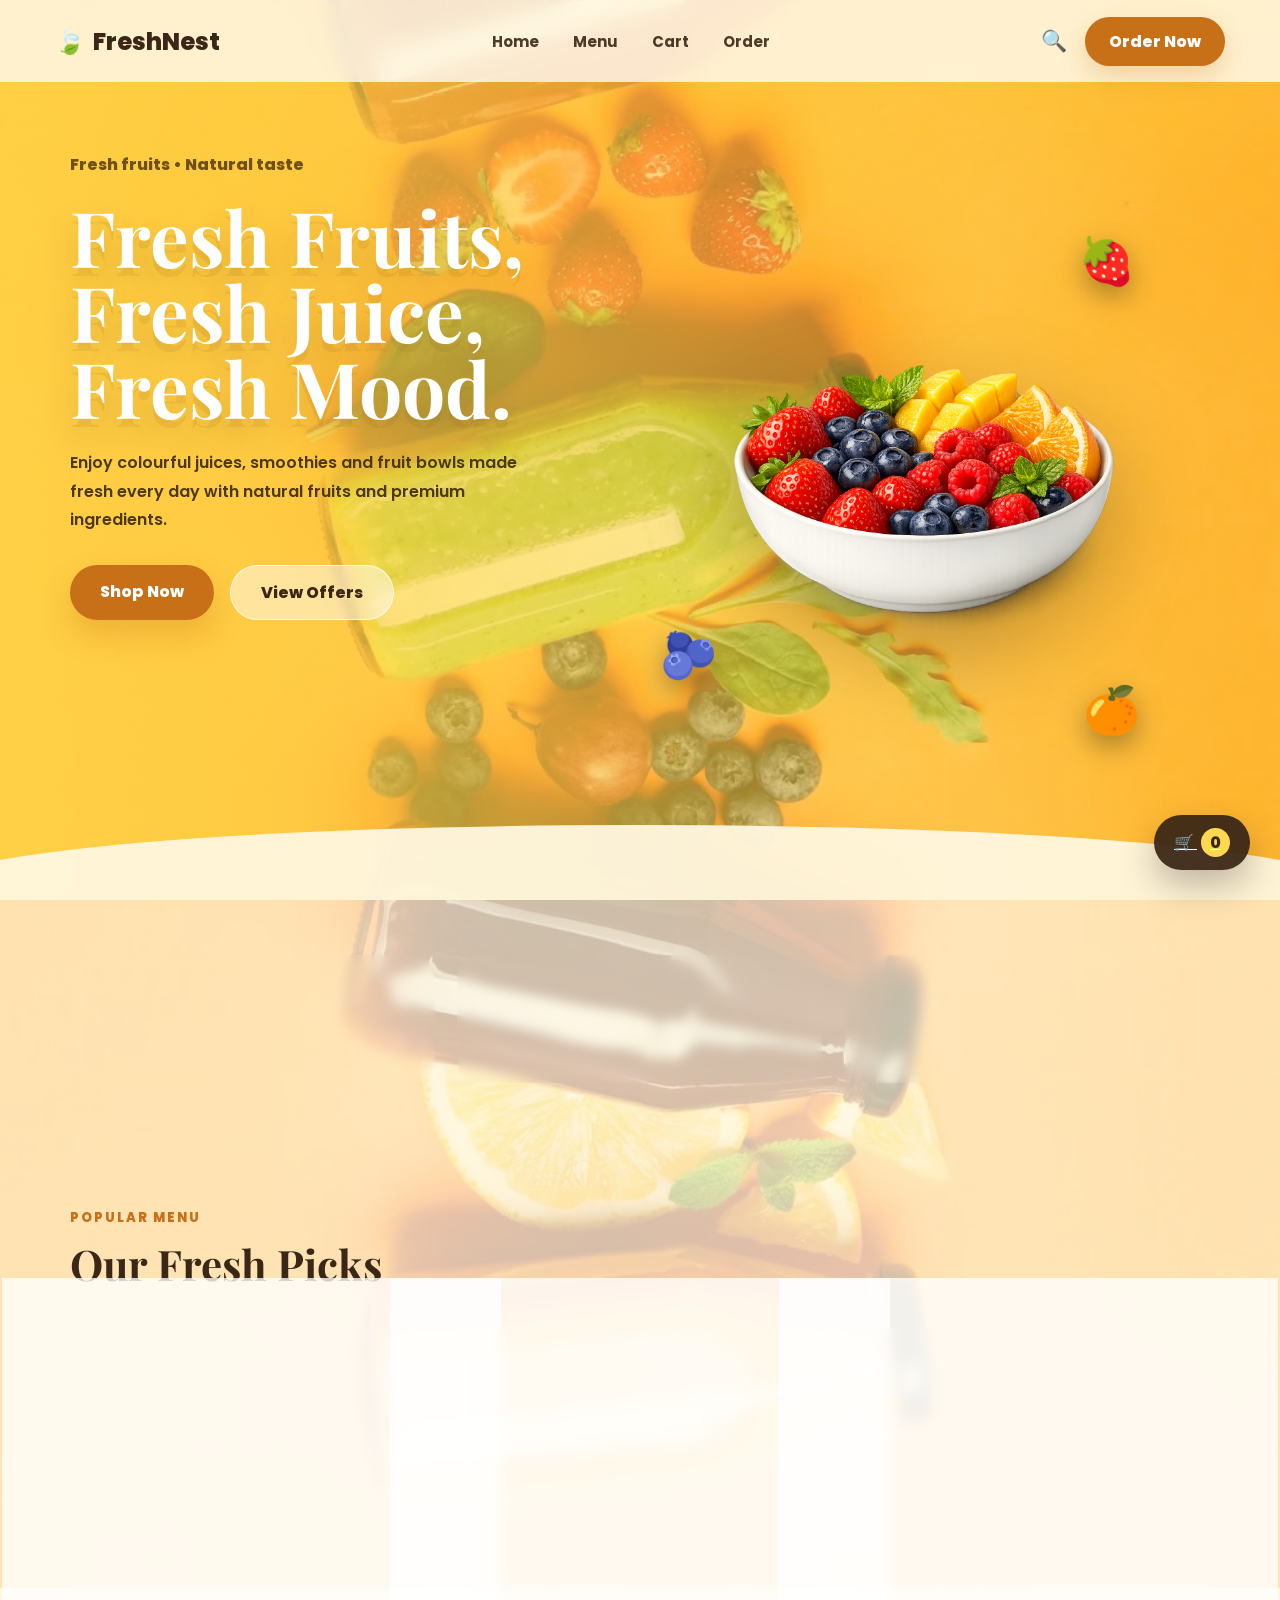
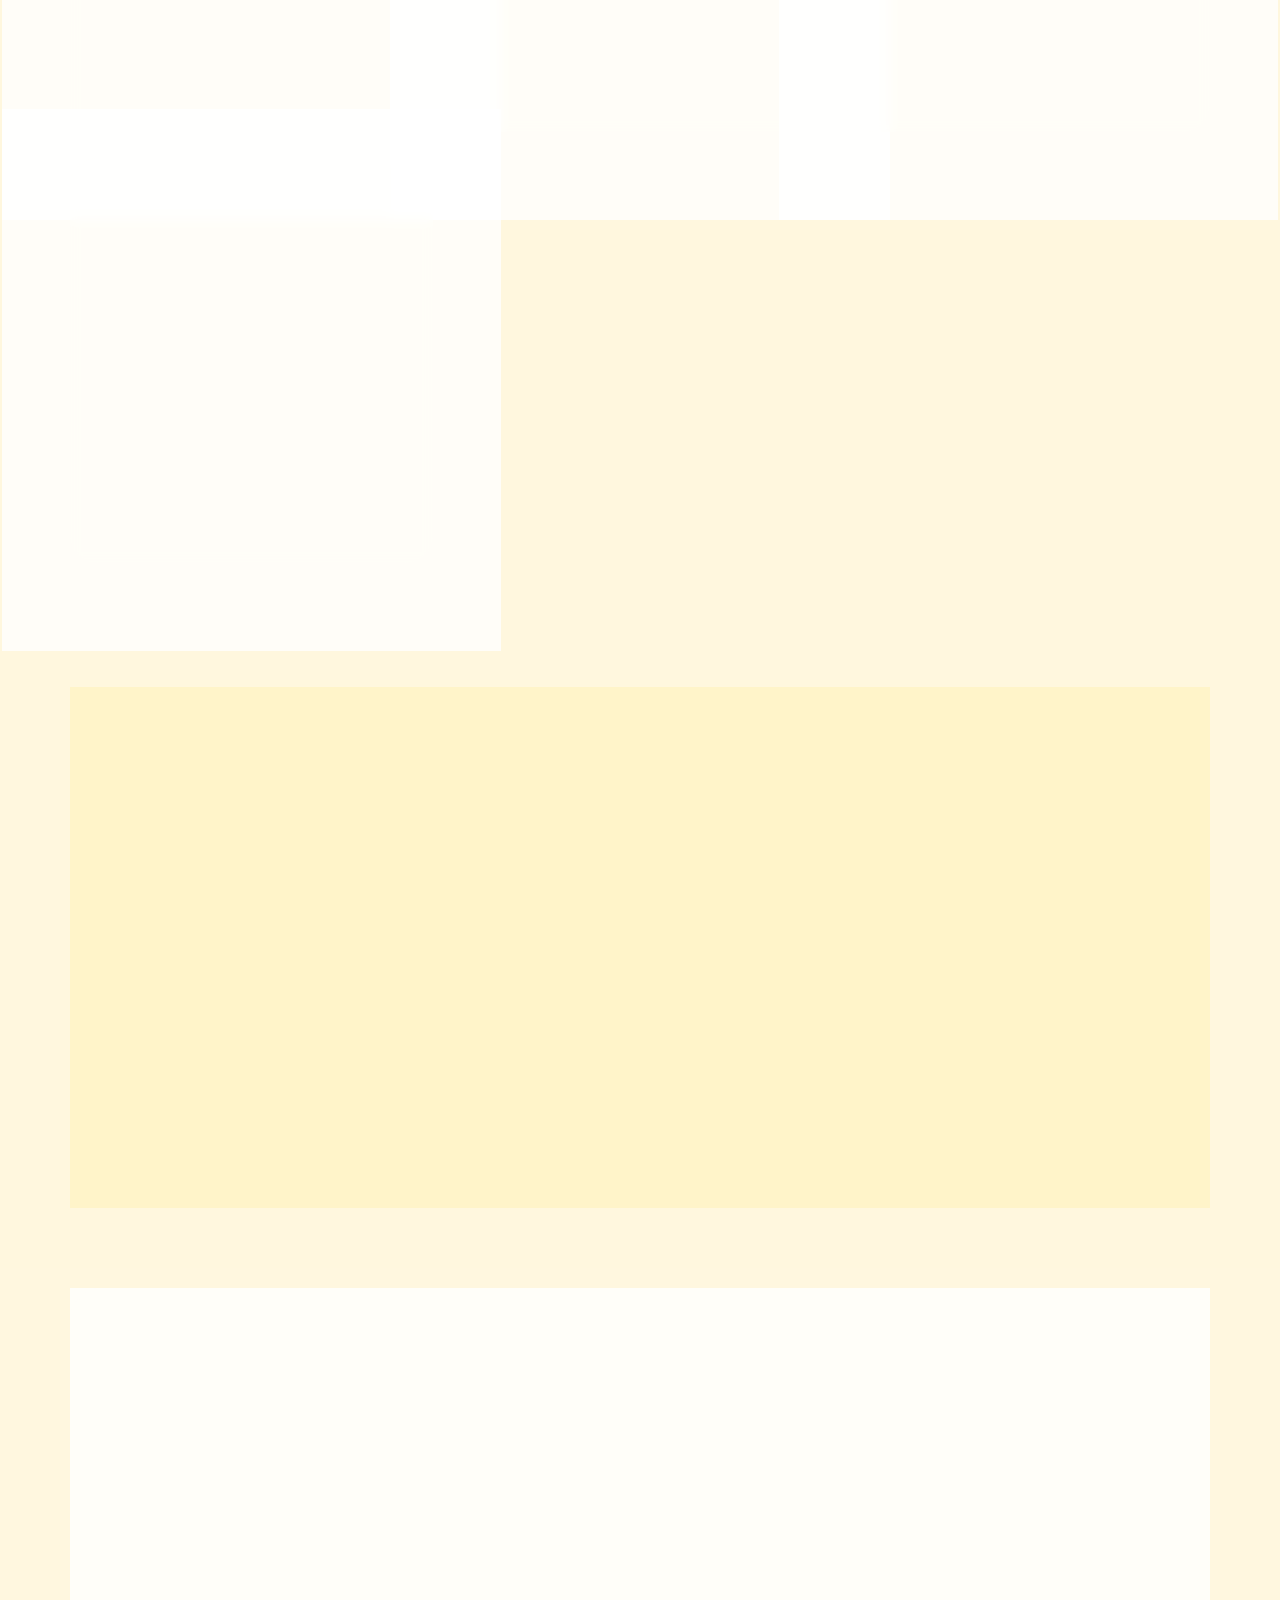
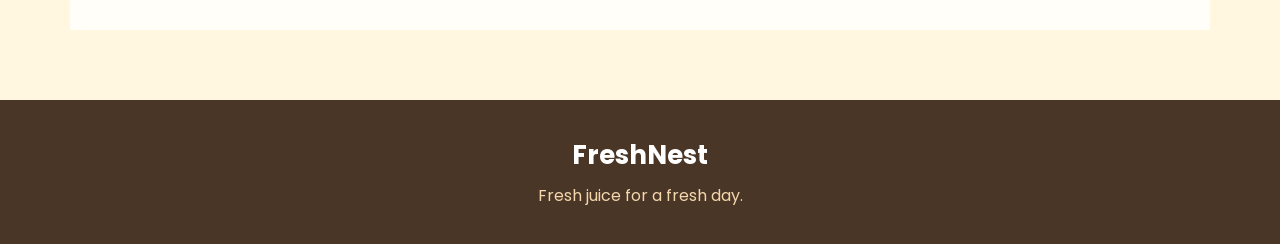
<file: frontend/index.html>
<!DOCTYPE html>
<html lang="en">
<head>
  <meta charset="UTF-8" />
  <meta name="viewport" content="width=device-width, initial-scale=1.0" />

  <title>FreshNest</title>

  <link rel="stylesheet" href="css/style.css" />

  <link rel="preconnect" href="https://fonts.googleapis.com">
  <link rel="preconnect" href="https://fonts.gstatic.com" crossorigin>
  <link 
    href="https://fonts.googleapis.com/css2?family=Poppins:wght@400;500;600;700;800&family=Playfair+Display:wght@700;800&display=swap" 
    rel="stylesheet"
  >
</head>

<body class="customer-bg">

  <div class="page">

    <!-- NAVBAR -->
    <header class="navbar">
      <div class="logo">
        <span>🍃</span>
        FreshNest
      </div>

      <nav class="nav-links">
        <a href="index.html">Home</a>
        <a href="menu.html">Menu</a>
        <a href="cart.html">Cart</a>
        <a href="cart.html#checkout">Order</a>
      </nav>

      <div class="nav-actions">
        <button class="search-btn">🔍</button>
        <a href="menu.html" class="contact-btn">Order Now</a>
      </div>
    </header>

    <!-- HERO -->
    <section class="hero">
      <div class="hero-left">
        <p class="small-title">Fresh fruits • Natural taste</p>

        <h1>
          Fresh Fruits,<br>
          Fresh Juice,<br>
          Fresh Mood.
        </h1>

        <p class="hero-text">
          Enjoy colourful juices, smoothies and fruit bowls made fresh every day with
          natural fruits and premium ingredients.
        </p>

        <div class="hero-buttons">
          <a href="menu.html" class="primary-btn">Shop Now</a>
          <a href="#offers" class="secondary-btn">View Offers</a>
        </div>
      </div>

      <div class="hero-right">
        <div class="fruit-bowl">
          <img src="images/hero-fruits.png" alt="Fresh fruits bowl" class="hero-fruit-img" />
        </div>

        <span class="floating-fruit fruit-one">🍓</span>
        <span class="floating-fruit fruit-two">🫐</span>
        <span class="floating-fruit fruit-three">🍊</span>
      </div>
    </section>

    <!-- BENEFITS -->
    <section class="benefits">
      <div class="benefit-card">
        <h3>Fresh Ingredients</h3>
        <p>Prepared with colourful fruits and natural flavours.</p>
      </div>

      <div class="benefit-card">
        <h3>Fast Ordering</h3>
        <p>Add your favourites to cart and place an order quickly.</p>
      </div>

      <div class="benefit-card">
        <h3>Healthy Choices</h3>
        <p>Juices, smoothies, shakes and bowls for every mood.</p>
      </div>
    </section>

    <!-- FRESH PICKS -->
    <section class="menu-section">
      <div class="section-heading">
        <p>Popular Menu</p>
        <h2>Our Fresh Picks</h2>
      </div>

      <div class="product-grid">

        <!-- BERRY BOWL -->
        <div class="product-card">
          <div class="product-img">
            <img src="images/berry-bowl.png" alt="Berry Mix Bowl" />
          </div>

          <h3>Berry Mix Bowl</h3>
          <p>Strawberry, blueberry, raspberry and fresh mint.</p>

          <div class="product-bottom">
            <span>Rs. 850</span>
            <button 
              class="add-btn"
              onclick="addHomeProductToCart('Berry Mix Bowl', 850, 'bowl', 'Strawberry, blueberry, raspberry and fresh mint.', 'images/berry-bowl.png')">
              Add
            </button>
          </div>
        </div>

        <!-- MANGO SMOOTHIE -->
        <div class="product-card">
          <div class="product-img">
            <img src="images/mango-smoothie.png" alt="Mango Smoothie" />
          </div>

          <h3>Mango Smoothie</h3>
          <p>Sweet mango smoothie with orange and mint.</p>

          <div class="product-bottom">
            <span>Rs. 750</span>
            <button 
              class="add-btn"
              onclick="addHomeProductToCart('Mango Smoothie', 750, 'smoothie', 'Sweet mango smoothie with orange and mint.', 'images/mango-smoothie.png')">
              Add
            </button>
          </div>
        </div>

        <!-- ORANGE JUICE -->
        <div class="product-card">
          <div class="product-img">
            <img src="images/orange-juice.png" alt="Orange Juice" />
          </div>

          <h3>Orange Juice</h3>
          <p>Orange, lemon and natural citrus freshness.</p>

          <div class="product-bottom">
            <span>Rs. 600</span>
            <button 
              class="add-btn"
              onclick="addHomeProductToCart('Orange Juice', 600, 'juice', 'Orange, lemon and natural citrus freshness.', 'images/orange-juice.png')">
              Add
            </button>
          </div>
        </div>

        <!-- ALMOND SHAKE -->
        <div class="product-card">
          <div class="product-img">
            <img src="images/almond-shake.png" alt="Almond Shake" />
          </div>

          <h3>Almond Shake</h3>
          <p>Almond milk, dates, honey and creamy texture.</p>

          <div class="product-bottom">
            <span>Rs. 800</span>
            <button 
              class="add-btn"
              onclick="addHomeProductToCart('Almond Shake', 800, 'shake', 'Almond milk, dates, honey and creamy texture.', 'images/almond-shake.png')">
              Add
            </button>
          </div>
        </div>

      </div>
    </section>

    <!-- OFFER SECTION -->
    <section class="offer-section" id="offers">
      <div class="offer-card">
        <div class="offer-text">
          <p>Special Offer</p>
          <h2>Fresh combo for your day</h2>
          <span>
            Pick your favourite juice with a fruit bowl and enjoy a colourful healthy combo.
          </span>
          <a href="menu.html">Explore Menu</a>
        </div>

        <div class="bottle-box">
          <img src="images/juice-bottles.png" alt="Fresh juice bottles" class="bottle-img" />
        </div>
      </div>
    </section>

    <!-- ORDER SECTION -->
    <section class="order-section">
      <div class="order-left">
        <p>Easy Order</p>
        <h2>Ready to refresh?</h2>
        <span>
          Browse the menu, add your favourite drinks to cart and place your order easily.
        </span>
      </div>

      <form class="order-form">
        <input type="text" placeholder="Your Name" />
        <input type="tel" placeholder="Phone Number" />
        <select>
          <option>Select your favourite category</option>
          <option>Juice</option>
          <option>Smoothie</option>
          <option>Bowl</option>
          <option>Shake</option>
        </select>
        <button type="button" onclick="window.location.href='menu.html'">
          Go to Menu
        </button>
      </form>
    </section>

    <!-- FLOATING CART -->
    <a href="cart.html" class="cart-float">
      🛒 <span id="cartCount">0</span>
    </a>

    <!-- FOOTER -->
    <footer>
      <h3>FreshNest</h3>
      <p>Fresh juice for a fresh day.</p>
    </footer>

  </div>

  <script>
    function getFreshNestCart() {
      return JSON.parse(localStorage.getItem("freshnestCart")) || [];
    }

    function saveFreshNestCart(cart) {
      localStorage.setItem("freshnestCart", JSON.stringify(cart));
    }

    function updateHomeCartCount() {
      const cart = getFreshNestCart();

      const totalQuantity = cart.reduce((sum, item) => {
        return sum + Number(item.quantity);
      }, 0);

      const cartCount = document.getElementById("cartCount");

      if (cartCount) {
        cartCount.textContent = totalQuantity;
      }
    }

    function addHomeProductToCart(name, price, category, description, image) {
      const cart = getFreshNestCart();

      const existingProduct = cart.find((item) => item.name === name);

      if (existingProduct) {
        existingProduct.quantity += 1;
      } else {
        cart.push({
          name: name,
          price: Number(price),
          category: category,
          description: description,
          image: image,
          quantity: 1,
        });
      }

      saveFreshNestCart(cart);
      updateHomeCartCount();

      alert(`${name} added to cart!`);
    }

    updateHomeCartCount();
  </script>

</body>
</html>
</file>
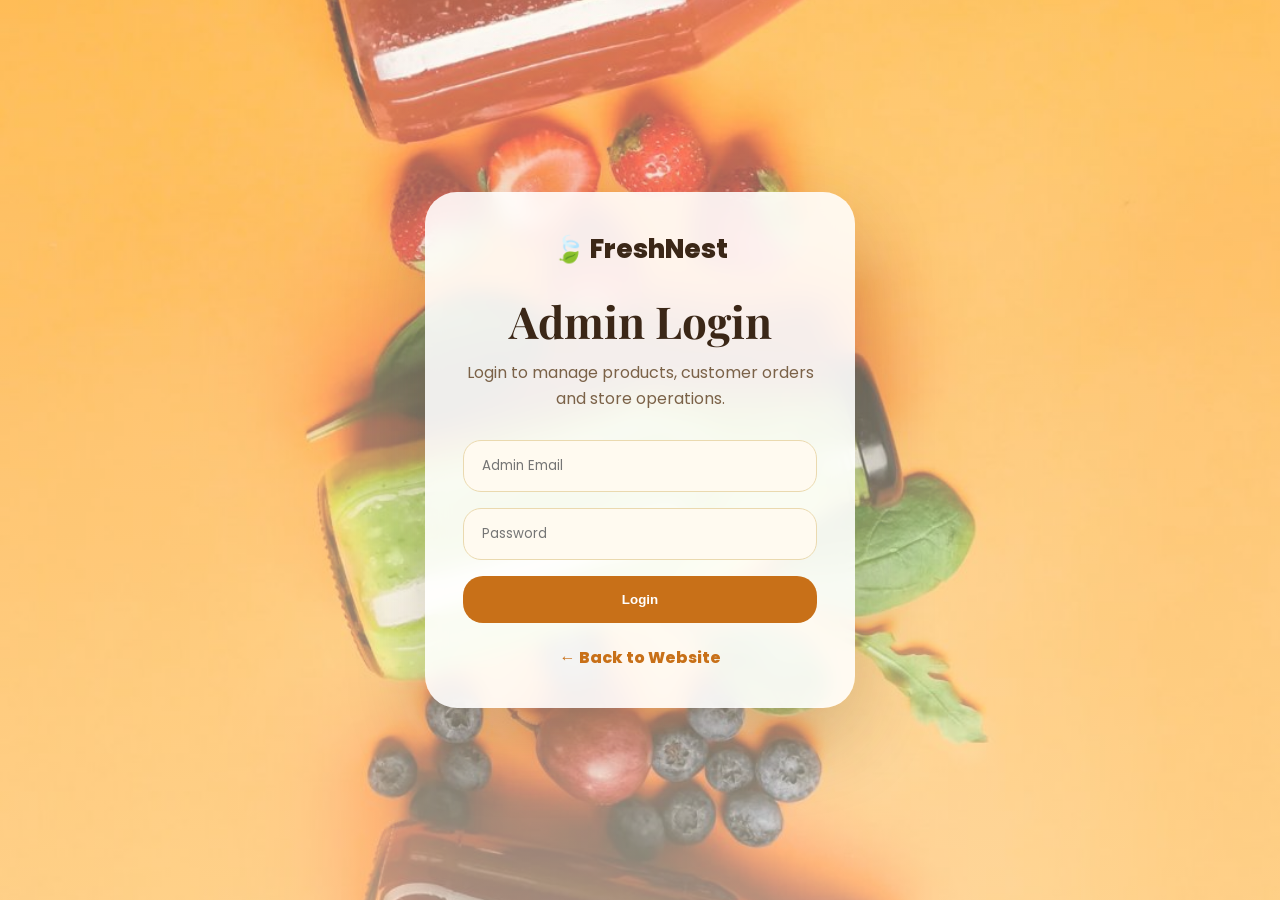
<file: frontend/admin.html>
<!DOCTYPE html>
<html lang="en">
<head>
  <meta charset="UTF-8" />
  <meta name="viewport" content="width=device-width, initial-scale=1.0" />

  <title>FreshNest Admin Panel</title>

  <link rel="stylesheet" href="css/style.css" />

  <link rel="preconnect" href="https://fonts.googleapis.com">
  <link rel="preconnect" href="https://fonts.gstatic.com" crossorigin>
  <link 
    href="https://fonts.googleapis.com/css2?family=Poppins:wght@400;500;600;700;800&family=Playfair+Display:wght@700;800&display=swap" 
    rel="stylesheet"
  >
</head>

<body>

  <div class="page">

    <!-- ADMIN NAVBAR -->
    <header class="navbar admin-navbar">
      <div class="logo">
        <span>🍃</span>
        FreshNest Admin
      </div>

      <nav class="nav-links admin-nav-links">
        <a href="#products">Products</a>
        <a href="#orders">Orders</a>
        <a href="#security">Security</a>
      </nav>

      <div class="nav-actions">
        <a href="index.html" target="_blank" class="contact-btn">View Website</a>
        <button id="logoutBtn" class="logout-btn">Logout</button>
      </div>
    </header>

    <!-- ADMIN HERO -->
    <section class="cart-page-hero">
      <p>Admin Panel</p>
      <h1>Manage FreshNest</h1>
      <span>
        Add products, manage availability, view orders and contact customers.
      </span>
    </section>

    <!-- PRODUCT MANAGEMENT SECTION -->
    <section class="admin-section" id="products">

      <!-- ADD / EDIT PRODUCT FORM -->
      <form class="admin-form" id="juiceForm">
        <h2 id="formTitle">Add New Juice</h2>

        <input type="hidden" id="editingJuiceId" />

        <input 
          type="text" 
          id="juiceName" 
          placeholder="Juice Name" 
          required 
        />

        <select id="juiceCategory" required>
          <option value="">Select Category</option>
          <option value="juice">Juice</option>
          <option value="smoothie">Smoothie</option>
          <option value="bowl">Bowl</option>
          <option value="shake">Shake</option>
        </select>

        <input 
          type="number" 
          id="juicePrice" 
          placeholder="Price" 
          required 
        />

        <textarea 
          id="juiceDescription" 
          placeholder="Description" 
          required
        ></textarea>

        <input 
          type="text" 
          id="juiceImage" 
          placeholder="Image path e.g. images/mango-smoothie.png" 
        />

        <button type="submit" id="submitJuiceBtn">Add Juice</button>

        <button 
          type="button" 
          id="cancelEditBtn" 
          class="cancel-edit-btn"
        >
          Cancel Edit
        </button>
      </form>

      <!-- SAVED PRODUCTS -->
      <div class="admin-products">
        <h2>Saved Products</h2>

        <div id="adminProductList" class="admin-product-list">
          <p class="empty-cart">Loading products...</p>
        </div>
      </div>

    </section>

    <!-- ORDERS SECTION -->
    <section class="admin-orders-section" id="orders">

      <div class="admin-orders-header">
        <div>
          <p>Customer Orders</p>
          <h2>Recent Orders</h2>
        </div>

        <button id="refreshOrdersBtn" class="refresh-orders-btn">
          Refresh Orders
        </button>
      </div>

      <div id="adminOrdersList" class="admin-orders-list">
        <p class="empty-cart">Loading orders...</p>
      </div>

    </section>

    <!-- SECURITY SECTION -->
    <section class="admin-password-section" id="security">
      <div class="admin-password-card">
        <div>
          <p class="security-label">Admin Security</p>
          <h2>Change Admin Password</h2>
          <span>
            Update your admin password regularly to keep the dashboard secure.
          </span>
        </div>

        <form id="changePasswordForm" class="change-password-form">
          <input
            type="password"
            id="currentPassword"
            placeholder="Current Password"
            required
          />

          <input
            type="password"
            id="newPassword"
            placeholder="New Password"
            required
          />

          <input
            type="password"
            id="confirmNewPassword"
            placeholder="Confirm New Password"
            required
          />

          <button type="submit">Change Password</button>
        </form>
      </div>
    </section>

    <!-- FOOTER -->
    <footer>
      <h3>FreshNest Admin</h3>
      <p>Manage products and customer orders easily.</p>
    </footer>

  </div>

  <script src="js/admin.js?v=21"></script>
</body>
</html>
</file>
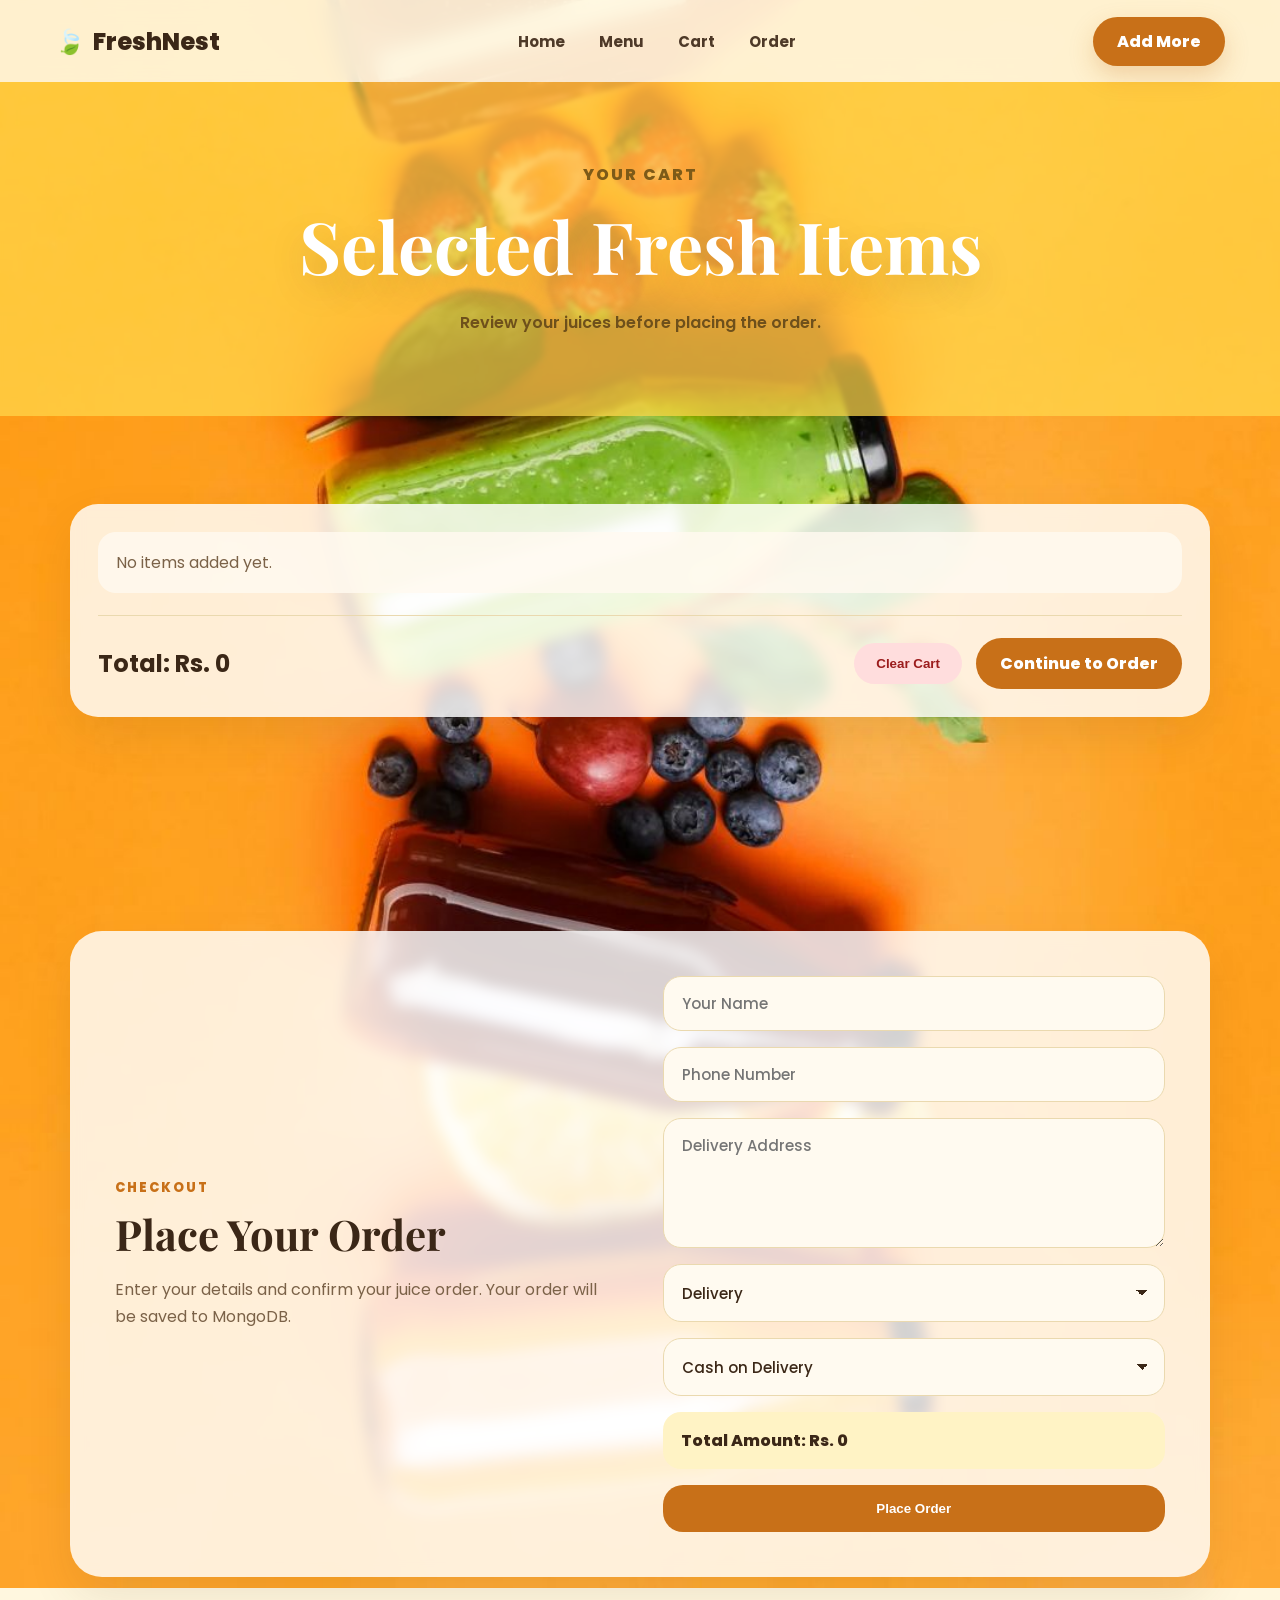
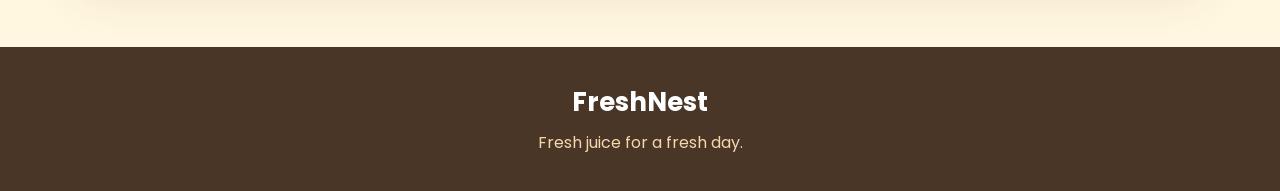
<file: frontend/cart.html>
<!DOCTYPE html>
<html lang="en">
<head>
  <meta charset="UTF-8" />
  <meta name="viewport" content="width=device-width, initial-scale=1.0" />

  <title>FreshNest Cart</title>

  <link rel="stylesheet" href="css/style.css" />

  <link rel="preconnect" href="https://fonts.googleapis.com">
  <link rel="preconnect" href="https://fonts.gstatic.com" crossorigin>
  <link 
    href="https://fonts.googleapis.com/css2?family=Poppins:wght@400;500;600;700;800&family=Playfair+Display:wght@700;800&display=swap" 
    rel="stylesheet"
  >
</head>

<body class="customer-bg">

  <div class="page">

    <!-- NAVBAR -->
    <header class="navbar">
      <div class="logo">
        <span>🍃</span>
        FreshNest
      </div>

      <nav class="nav-links">
        <a href="index.html">Home</a>
        <a href="menu.html">Menu</a>
        <a href="cart.html">Cart</a>
        <a href="#checkout">Order</a>
      </nav>

      <div class="nav-actions">
        <a href="menu.html" class="contact-btn">Add More</a>
      </div>
    </header>

    <!-- CART HERO -->
    <section class="cart-page-hero">
      <p>Your Cart</p>
      <h1>Selected Fresh Items</h1>
      <span>Review your juices before placing the order.</span>
    </section>

    <!-- CART SECTION -->
    <section class="cart-section">
      <div class="cart-box">
        <div id="cartItems" class="cart-items">
          <p class="empty-cart">No items added yet.</p>
        </div>

        <div class="cart-summary">
          <h3>Total: Rs. <span id="cartTotal">0</span></h3>

          <div class="cart-actions">
            <button id="clearCartBtn" class="clear-cart-btn">Clear Cart</button>
            <a href="#checkout" class="checkout-btn">Continue to Order</a>
          </div>
        </div>
      </div>
    </section>

    <!-- CHECKOUT SECTION -->
    <section class="checkout-section" id="checkout">
      <div class="checkout-card">

        <div class="checkout-left">
          <p>Checkout</p>
          <h2>Place Your Order</h2>
          <span>
            Enter your details and confirm your juice order. Your order will be saved to MongoDB.
          </span>
        </div>

        <form class="checkout-form" id="checkoutForm">
          <input type="text" id="customerName" placeholder="Your Name" required />

          <input type="tel" id="phoneNumber" placeholder="Phone Number" required />

          <textarea id="address" placeholder="Delivery Address"></textarea>

          <select id="deliveryType" required>
            <option value="Delivery">Delivery</option>
            <option value="Pickup">Pickup</option>
          </select>

          <select id="paymentMethod" required>
            <option value="Cash on Delivery">Cash on Delivery</option>
            <option value="Bank Transfer">Bank Transfer</option>
          </select>

          <!-- PROFESSIONAL BANK TRANSFER SECTION -->
          <div class="payment-info-box" id="paymentInfoBox">
            <h4>Bank Transfer Payment</h4>

            <div class="bank-info-grid">
              <p><strong>Bank:</strong> Commercial Bank</p>
              <p><strong>Account Name:</strong> FreshNest Juice Bar</p>
              <p><strong>Account Number:</strong> 1234567890</p>
              <p><strong>Branch:</strong> Colombo</p>
            </div>

            <input 
              type="text" 
              id="paymentReference" 
              placeholder="Payment reference / slip note (optional)" 
            />

            <small>
              After placing the order, send your bank slip through WhatsApp for confirmation.
            </small>
          </div>

          <div class="checkout-total-box">
            Total Amount: Rs. <span id="checkoutTotal">0</span>
          </div>

          <button type="submit">Place Order</button>
        </form>

      </div>
    </section>

    <!-- FOOTER -->
    <footer>
      <h3>FreshNest</h3>
      <p>Fresh juice for a fresh day.</p>
    </footer>

  </div>

  <script src="js/cart.js?v=20"></script>
</body>
</html>
</file>
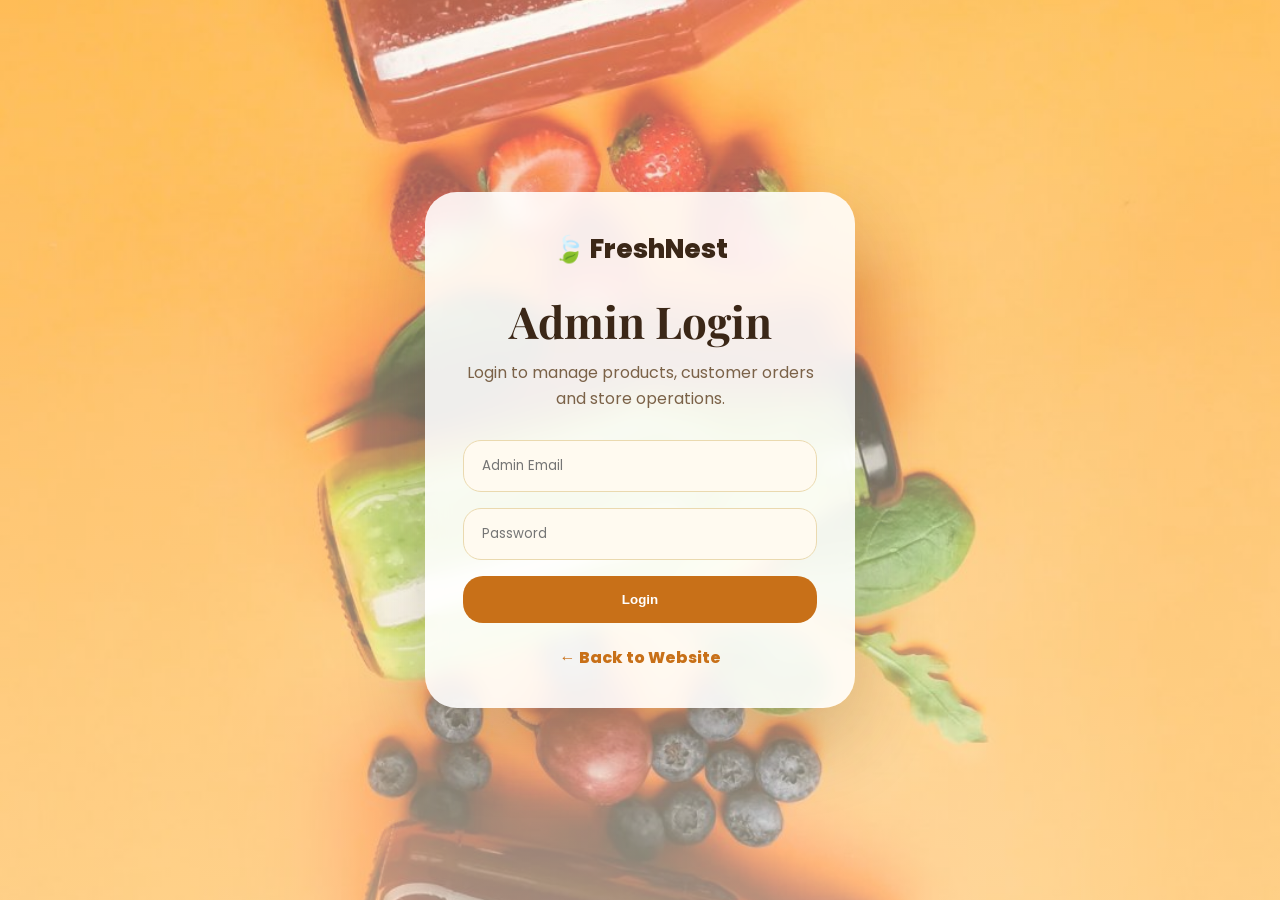
<file: frontend/login.html>
<!DOCTYPE html>
<html lang="en">
<head>
  <meta charset="UTF-8" />
  <meta name="viewport" content="width=device-width, initial-scale=1.0" />

  <title>FreshNest Admin Login</title>

  <link rel="stylesheet" href="css/style.css" />

  <link rel="preconnect" href="https://fonts.googleapis.com">
  <link rel="preconnect" href="https://fonts.gstatic.com" crossorigin>
  <link 
    href="https://fonts.googleapis.com/css2?family=Poppins:wght@400;500;600;700;800&family=Playfair+Display:wght@700;800&display=swap" 
    rel="stylesheet"
  >
</head>

<body class="customer-bg">

  <div class="login-page">
    <div class="login-card">

      <div class="login-logo">
        🍃 FreshNest
      </div>

      <h1>Admin Login</h1>

      <p>
        Login to manage products, customer orders and store operations.
      </p>

      <form class="login-form" id="loginForm">
        <input
          type="email"
          id="adminEmail"
          placeholder="Admin Email"
          required
        />

        <input
          type="password"
          id="adminPassword"
          placeholder="Password"
          required
        />

        <button type="submit">Login</button>
      </form>

      <a href="index.html" class="back-home">← Back to Website</a>

    </div>
  </div>

  <script src="js/login.js?v=21"></script>
</body>
</html>
</file>
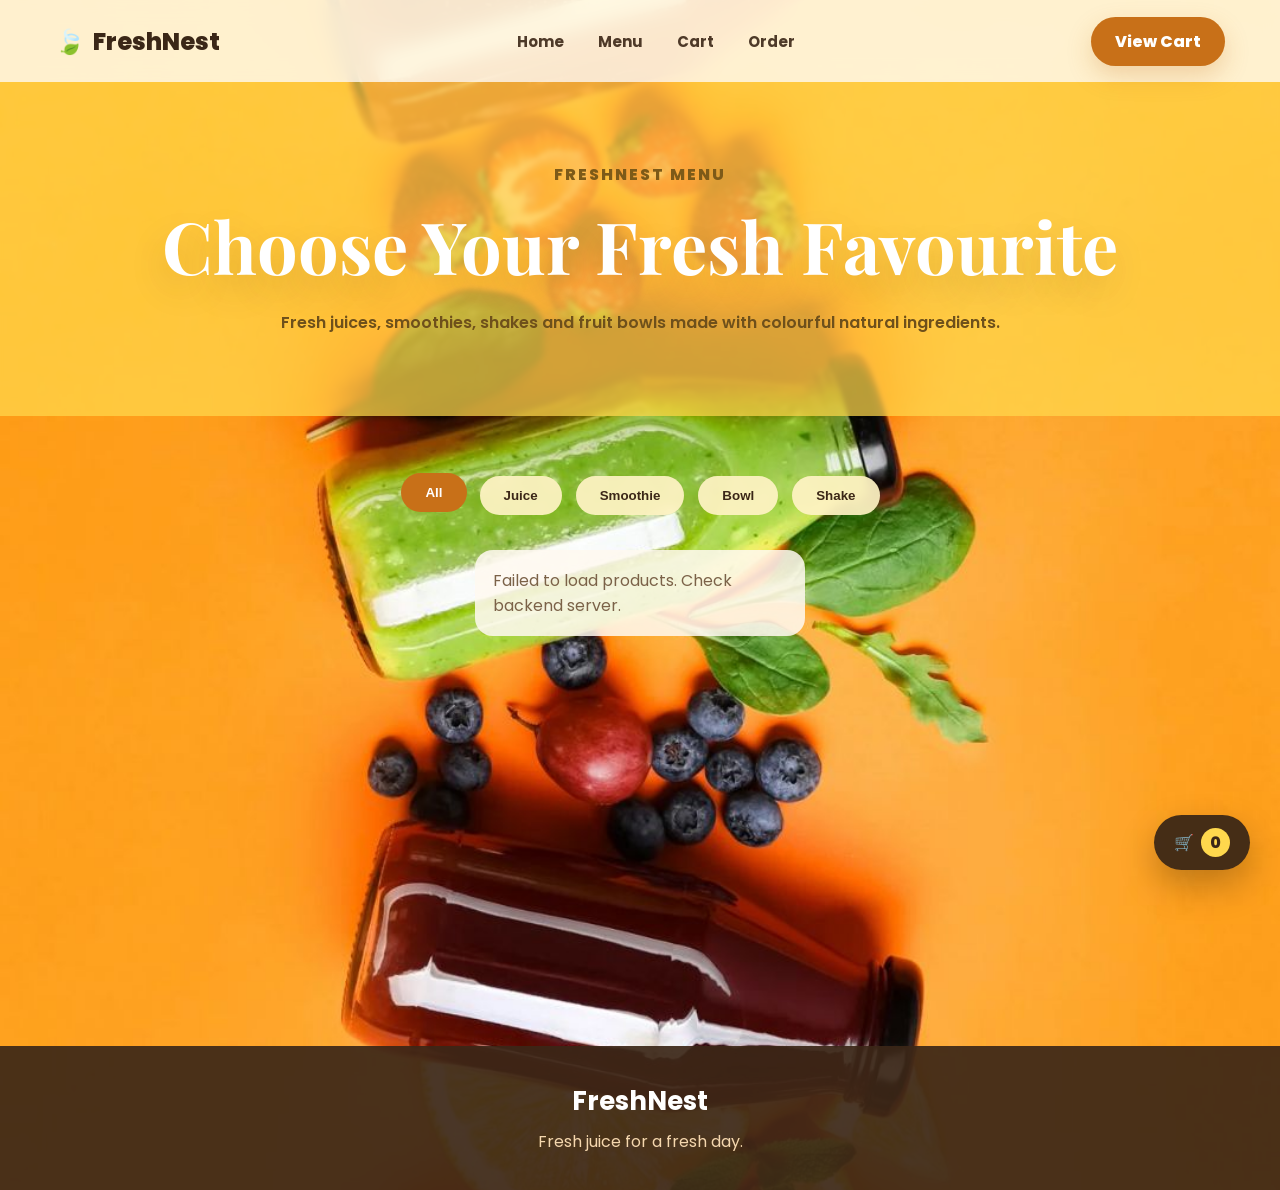
<file: frontend/menu.html>
<!DOCTYPE html>
<html lang="en">
<head>
  <meta charset="UTF-8" />
  <meta name="viewport" content="width=device-width, initial-scale=1.0" />

  <title>FreshNest Menu</title>

  <link rel="stylesheet" href="css/style.css" />

  <link rel="preconnect" href="https://fonts.googleapis.com">
  <link rel="preconnect" href="https://fonts.gstatic.com" crossorigin>
  <link 
    href="https://fonts.googleapis.com/css2?family=Poppins:wght@400;500;600;700;800&family=Playfair+Display:wght@700;800&display=swap" 
    rel="stylesheet"
  >
</head>
<body class="customer-bg">

  <div class="page">

    <!-- NAVBAR -->
    <header class="navbar">
      <div class="logo">
        <span>🍃</span>
        FreshNest
      </div>

      <nav class="nav-links">
        <a href="index.html">Home</a>
        <a href="menu.html">Menu</a>
        <a href="cart.html">Cart</a>
        <a href="index.html#order">Order</a>
      </nav>

      <div class="nav-actions">
        <a href="cart.html" class="contact-btn">View Cart</a>
      </div>
    </header>

    <!-- MENU HERO -->
    <section class="menu-hero">
      <p>FreshNest Menu</p>
      <h1>Choose Your Fresh Favourite</h1>
      <span>
        Fresh juices, smoothies, shakes and fruit bowls made with colourful natural ingredients.
      </span>
    </section>

    <!-- MENU PRODUCTS -->
    <section class="menu-page-section">
      <div class="filter-buttons">
        <button class="filter-btn active" data-category="all">All</button>
        <button class="filter-btn" data-category="juice">Juice</button>
        <button class="filter-btn" data-category="smoothie">Smoothie</button>
        <button class="filter-btn" data-category="bowl">Bowl</button>
        <button class="filter-btn" data-category="shake">Shake</button>
      </div>

      <!-- IMPORTANT: product cards will come from MongoDB using menu.js -->
      <div class="product-grid menu-products" id="menuProducts">
        <p class="empty-cart">Loading products...</p>
      </div>
    </section>

    <!-- CART FLOAT -->
    <div class="cart-float">
      🛒 <span id="cartCount">0</span>
    </div>

    <!-- FOOTER -->
    <footer>
      <h3>FreshNest</h3>
      <p>Fresh juice for a fresh day.</p>
    </footer>

  </div>

<script src="js/menu.js?v=21"></script>
</body>
</html>
</file>
<file: frontend/css/style.css>
:root {
  --cream: #fff7df;
  --yellow: #ffd84d;
  --soft-yellow: #fff1b8;
  --orange: #c87018;
  --brown: #3b2717;
  --green: #4f8f3a;
  --white: #ffffff;
  --card: #fff9e8;
  --text-light: #7b6248;
}

* {
  margin: 0;
  padding: 0;
  box-sizing: border-box;
}

html {
  scroll-behavior: smooth;
}

body {
  background: var(--cream);
  font-family: "Poppins", sans-serif;
  color: var(--brown);
}

body.customer-bg {
  background-image: url("../images/juice-bg.jpg");
  background-size: cover;
  background-position: center;
  background-attachment: fixed;
  background-repeat: no-repeat;
}

.page {
  width: 100%;
  min-height: 100vh;
  margin: 0;
  background: var(--cream);
  border-radius: 0;
  overflow: hidden;
}

body.customer-bg .page {
  background: transparent;
}

/* NAVBAR */
.navbar {
  height: 82px;
  padding: 0 55px;
  background: rgba(255, 248, 223, 0.92);
  display: flex;
  align-items: center;
  justify-content: space-between;
  backdrop-filter: blur(10px);
  position: relative;
  z-index: 50;
}

.logo {
  font-weight: 800;
  font-size: 24px;
  color: var(--brown);
  display: flex;
  align-items: center;
  gap: 8px;
}

.nav-links {
  display: flex;
  gap: 34px;
}

.nav-links a {
  text-decoration: none;
  color: var(--brown);
  font-weight: 700;
  font-size: 15px;
  opacity: 0.9;
  transition: 0.25s;
}

.nav-links a:hover {
  color: var(--orange);
}

.nav-actions {
  display: flex;
  align-items: center;
  gap: 18px;
}

.search-btn {
  border: none;
  background: transparent;
  font-size: 21px;
  cursor: pointer;
}

.contact-btn {
  text-decoration: none;
  background: var(--orange);
  color: white;
  padding: 12px 24px;
  border-radius: 30px;
  font-weight: 800;
  box-shadow: 0 10px 25px rgba(200, 112, 24, 0.25);
  transition: 0.3s;
}

.contact-btn:hover {
  transform: translateY(-3px);
}

.logout-btn {
  border: none;
  background: #ffdddd;
  color: #9b1c1c;
  padding: 12px 22px;
  border-radius: 30px;
  font-weight: 800;
  cursor: pointer;
  transition: 0.3s;
}

.logout-btn:hover {
  background: #ffbaba;
  transform: translateY(-3px);
}

/* HERO */
.hero {
  min-height: calc(100vh - 82px);
  display: grid;
  grid-template-columns: 1fr 1fr;
  padding: 70px 70px 90px;
  position: relative;
  overflow: hidden;
  background:
    linear-gradient(
      90deg,
      rgba(255, 216, 77, 0.85) 0%,
      rgba(255, 216, 77, 0.68) 45%,
      rgba(255, 216, 77, 0.38) 100%
    );
}

.hero::after {
  content: "";
  position: absolute;
  left: -5%;
  bottom: -45px;
  width: 110%;
  height: 120px;
  background: rgba(255, 247, 223, 0.95);
  border-radius: 50% 50% 0 0;
  z-index: 1;
}

.hero-left {
  position: relative;
  z-index: 3;
}

.small-title {
  font-weight: 800;
  color: #6e501b;
  margin-bottom: 22px;
}

.hero h1 {
  font-family: "Playfair Display", serif;
  font-size: clamp(48px, 6vw, 82px);
  line-height: 0.98;
  color: white;
  text-shadow:
    0 8px 0 rgba(151, 99, 21, 0.12),
    0 16px 35px rgba(82, 48, 10, 0.2);
  margin-bottom: 24px;
}

.hero-text {
  max-width: 470px;
  line-height: 1.8;
  color: #4d3814;
  font-weight: 600;
  margin-bottom: 30px;
}

.hero-buttons {
  display: flex;
  gap: 16px;
  flex-wrap: wrap;
}

.primary-btn,
.secondary-btn {
  text-decoration: none;
  padding: 14px 30px;
  border-radius: 30px;
  font-weight: 800;
  transition: 0.3s;
}

.primary-btn {
  background: var(--orange);
  color: white;
  box-shadow: 0 15px 30px rgba(200, 112, 24, 0.3);
}

.secondary-btn {
  background: rgba(255, 255, 255, 0.48);
  color: var(--brown);
  border: 1px solid rgba(255, 255, 255, 0.8);
  backdrop-filter: blur(5px);
}

.primary-btn:hover,
.secondary-btn:hover {
  transform: translateY(-5px);
}

.hero-right {
  position: relative;
  z-index: 3;
  display: grid;
  place-items: center;
}

.fruit-bowl {
  width: 500px;
  height: 380px;
  display: grid;
  place-items: center;
  animation: floatFruit 4s ease-in-out infinite;
}

.hero-fruit-img {
  width: 100%;
  max-width: 520px;
  object-fit: contain;
  filter: drop-shadow(0 35px 45px rgba(70, 40, 5, 0.35));
}

.floating-fruit {
  position: absolute;
  font-size: 46px;
  filter: drop-shadow(0 10px 14px rgba(0, 0, 0, 0.35));
  animation: leafMove 5s ease-in-out infinite;
  z-index: 4;
}

.fruit-one {
  top: 75px;
  right: 75px;
}

.fruit-two {
  bottom: 120px;
  left: 20px;
  animation-delay: 0.6s;
}

.fruit-three {
  bottom: 65px;
  right: 70px;
  animation-delay: 1s;
}

/* BENEFITS */
.benefits {
  padding: 55px 70px 60px;
  display: grid;
  grid-template-columns: repeat(3, 1fr);
  gap: 22px;
  position: relative;
  z-index: 5;
  background: rgba(255, 247, 223, 0.76);
}

.benefit-card {
  background: rgba(255, 255, 255, 0.86);
  padding: 24px;
  border-radius: 22px;
  box-shadow: 0 15px 40px rgba(84, 55, 18, 0.08);
  transition: 0.3s;
  backdrop-filter: blur(6px);
}

.benefit-card:hover {
  transform: translateY(-8px);
  box-shadow: 0 25px 55px rgba(84, 55, 18, 0.12);
}

.benefit-card h3 {
  margin-bottom: 8px;
  font-size: 18px;
}

.benefit-card p {
  color: var(--text-light);
  font-size: 14px;
  line-height: 1.6;
}

/* SECTION HEADINGS */
.section-heading p,
.order-left p,
.offer-text p {
  color: var(--orange);
  font-weight: 800;
  text-transform: uppercase;
  letter-spacing: 2px;
  font-size: 13px;
  margin-bottom: 8px;
}

.section-heading h2,
.order-left h2,
.offer-text h2 {
  font-family: "Playfair Display", serif;
  font-size: 42px;
  color: var(--brown);
}

/* HOME MENU SECTION */
.menu-section {
  padding: 65px 70px;
  background: rgba(255, 247, 223, 0.76);
}

.product-grid {
  margin-top: 35px;
  display: grid;
  grid-template-columns: repeat(3, 1fr);
  gap: 26px;
}

.product-card {
  background: rgba(255, 255, 255, 0.78);
  border: 1px solid rgba(121, 78, 20, 0.08);
  border-radius: 28px;
  padding: 24px;
  transition: 0.35s;
  box-shadow: 0 20px 45px rgba(84, 55, 18, 0.1);
  backdrop-filter: blur(6px);
}

.product-card:hover {
  transform: translateY(-12px);
  box-shadow: 0 30px 60px rgba(84, 55, 18, 0.16);
}

.product-img {
  height: 180px;
  display: grid;
  place-items: center;
  background: rgba(255, 255, 255, 0.86);
  border-radius: 22px;
  margin-bottom: 20px;
  overflow: hidden;
}

.product-img img {
  width: 100%;
  height: 150px;
  object-fit: contain;
  transition: 0.35s;
  filter: drop-shadow(0 18px 20px rgba(73, 43, 12, 0.14));
}

.product-card:hover .product-img img {
  transform: scale(1.08) translateY(-6px);
}

.product-card h3 {
  font-size: 22px;
  margin-bottom: 9px;
}

.product-card p {
  color: var(--text-light);
  line-height: 1.6;
  font-size: 14px;
  min-height: 58px;
}

.product-bottom {
  margin-top: 20px;
  display: flex;
  justify-content: space-between;
  align-items: center;
}

.product-bottom span {
  font-weight: 800;
  font-size: 20px;
}

.add-btn {
  border: none;
  background: var(--yellow);
  color: var(--brown);
  padding: 10px 22px;
  border-radius: 24px;
  font-weight: 800;
  cursor: pointer;
  transition: 0.3s;
}

.add-btn:hover {
  background: var(--orange);
  color: white;
}

/* MENU PAGE */
.menu-hero,
.cart-page-hero {
  padding: 80px 70px;
  background: rgba(255, 216, 77, 0.72);
  text-align: center;
  backdrop-filter: blur(2px);
}

.menu-hero p,
.cart-page-hero p {
  color: #7d5a18;
  font-weight: 800;
  text-transform: uppercase;
  letter-spacing: 2px;
  margin-bottom: 10px;
}

.menu-hero h1,
.cart-page-hero h1 {
  font-family: "Playfair Display", serif;
  font-size: clamp(42px, 6vw, 72px);
  color: white;
  margin-bottom: 16px;
  text-shadow: 0 15px 35px rgba(80, 48, 12, 0.18);
}

.menu-hero span,
.cart-page-hero span {
  color: #6e501b;
  font-weight: 600;
  line-height: 1.7;
}

.menu-page-section {
  padding: 60px 70px;
  background: transparent;
  min-height: 70vh;
}

.filter-buttons {
  display: flex;
  justify-content: center;
  gap: 14px;
  flex-wrap: wrap;
  margin-bottom: 35px;
}

.filter-btn {
  border: none;
  padding: 12px 24px;
  border-radius: 30px;
  background: rgba(255, 243, 197, 0.92);
  color: var(--brown);
  font-weight: 800;
  cursor: pointer;
  transition: 0.3s;
  backdrop-filter: blur(4px);
}

.filter-btn.active,
.filter-btn:hover {
  background: var(--orange);
  color: white;
  transform: translateY(-3px);
}

/* DYNAMIC MENU GRID */
#menuProducts {
  display: grid;
  grid-template-columns: repeat(auto-fit, minmax(280px, 330px));
  justify-content: center;
  align-items: stretch;
  gap: 28px;
  width: 100%;
  margin-top: 20px;
  padding-bottom: 70px;
}

#menuProducts .product-card {
  width: 100%;
  min-height: 430px;
  display: flex;
  flex-direction: column;
  justify-content: space-between;
  padding: 24px;
  border-radius: 28px;
  background: rgba(255, 255, 255, 0.74);
  backdrop-filter: blur(7px);
  overflow: hidden;
}

#menuProducts .product-img {
  width: 100%;
  height: 180px;
  border-radius: 22px;
  background: rgba(255, 255, 255, 0.88);
  display: grid;
  place-items: center;
  overflow: hidden;
  margin-bottom: 20px;
}

#menuProducts .product-img img {
  width: 100%;
  height: 150px;
  object-fit: contain;
}

#menuProducts .product-card h3 {
  font-size: 22px;
  margin-bottom: 10px;
}

#menuProducts .product-card p {
  font-size: 14px;
  line-height: 1.6;
  min-height: 58px;
  margin-bottom: 20px;
  color: var(--text-light);
}

#menuProducts .product-bottom {
  margin-top: auto;
}

/* OFFER */
.offer-section {
  padding: 60px 70px;
  background: rgba(255, 247, 223, 0.76);
}

.offer-card {
  background: rgba(255, 243, 197, 0.82);
  border-radius: 32px;
  padding: 45px;
  display: grid;
  grid-template-columns: 1fr 1fr;
  align-items: center;
  overflow: hidden;
  backdrop-filter: blur(7px);
}

.offer-text span {
  display: block;
  color: var(--text-light);
  margin: 16px 0 26px;
  line-height: 1.7;
}

.offer-text a {
  text-decoration: none;
  background: var(--orange);
  color: white;
  padding: 13px 26px;
  border-radius: 30px;
  font-weight: 800;
  display: inline-block;
  transition: 0.3s;
}

.offer-text a:hover {
  transform: translateY(-4px);
}

.bottle-box {
  display: grid;
  place-items: center;
  min-height: 260px;
}

.bottle-img {
  width: 100%;
  max-width: 430px;
  object-fit: contain;
  filter: drop-shadow(0 30px 35px rgba(78, 50, 14, 0.18));
  animation: bottleFloat 4s ease-in-out infinite;
}

/* ORDER */
.order-section {
  margin: 20px 70px 70px;
  padding: 45px;
  background: rgba(255, 255, 255, 0.8);
  border-radius: 32px;
  display: grid;
  grid-template-columns: 1fr 1fr;
  gap: 45px;
  align-items: center;
  backdrop-filter: blur(7px);
}

.order-left span {
  display: block;
  color: var(--text-light);
  line-height: 1.7;
  margin-top: 14px;
}

.order-form {
  display: grid;
  gap: 16px;
}

.order-form input,
.order-form select {
  width: 100%;
  border: 1px solid #ead9af;
  background: #fffaf0;
  padding: 15px 18px;
  border-radius: 18px;
  outline: none;
  font-family: inherit;
  color: var(--brown);
}

.order-form input:focus,
.order-form select:focus {
  border-color: var(--orange);
}

.order-form button {
  border: none;
  background: var(--orange);
  color: white;
  padding: 16px;
  border-radius: 20px;
  font-weight: 800;
  cursor: pointer;
  transition: 0.3s;
}

.order-form button:hover {
  transform: translateY(-4px);
}

/* CART */
.cart-section {
  padding: 60px 70px;
  background: transparent;
  min-height: 55vh;
}

.cart-box {
  margin-top: 28px;
  background: rgba(255, 255, 255, 0.82);
  border-radius: 28px;
  padding: 28px;
  box-shadow: 0 20px 45px rgba(84, 55, 18, 0.1);
  backdrop-filter: blur(7px);
}

.cart-items {
  display: grid;
  gap: 14px;
}

.empty-cart {
  color: var(--text-light);
  background: rgba(255, 250, 240, 0.86);
  padding: 18px;
  border-radius: 18px;
}

.cart-item {
  background: rgba(255, 250, 240, 0.9);
  border: 1px solid #ead9af;
  padding: 16px 18px;
  border-radius: 18px;
  display: grid;
  grid-template-columns: 1fr auto auto;
  align-items: center;
  gap: 16px;
}

.cart-item-info h4 {
  font-size: 17px;
  margin-bottom: 4px;
}

.cart-item-info p {
  color: var(--text-light);
  font-size: 14px;
}

.quantity-controls {
  display: flex;
  align-items: center;
  gap: 10px;
}

.quantity-controls button {
  border: none;
  width: 32px;
  height: 32px;
  border-radius: 50%;
  background: var(--yellow);
  color: var(--brown);
  font-size: 18px;
  font-weight: 800;
  cursor: pointer;
  transition: 0.25s;
}

.quantity-controls button:hover {
  background: var(--orange);
  color: white;
}

.quantity-controls span {
  font-weight: 800;
}

.remove-btn {
  border: none;
  background: #ffdddd;
  color: #9b1c1c;
  padding: 9px 14px;
  border-radius: 18px;
  font-weight: 800;
  cursor: pointer;
  transition: 0.25s;
}

.remove-btn:hover {
  background: #ffbaba;
}

.cart-summary {
  margin-top: 22px;
  padding-top: 22px;
  border-top: 1px solid #ead9af;
  display: flex;
  justify-content: space-between;
  align-items: center;
}

.cart-summary h3 {
  font-size: 24px;
}

.cart-actions {
  display: flex;
  align-items: center;
  gap: 14px;
}

.clear-cart-btn {
  border: none;
  background: #ffdddd;
  color: #9b1c1c;
  padding: 13px 22px;
  border-radius: 30px;
  font-weight: 800;
  cursor: pointer;
}

.checkout-btn {
  text-decoration: none;
  background: var(--orange);
  color: white;
  padding: 13px 24px;
  border-radius: 30px;
  font-weight: 800;
  display: inline-block;
}

/* CHECKOUT SECTION */
.checkout-section {
  padding: 20px 70px 70px;
  background: transparent;
}

.checkout-card {
  background: rgba(255, 255, 255, 0.82);
  border-radius: 32px;
  padding: 45px;
  display: grid;
  grid-template-columns: 1fr 1fr;
  gap: 45px;
  align-items: center;
  backdrop-filter: blur(7px);
  box-shadow: 0 20px 45px rgba(84, 55, 18, 0.1);
}

.checkout-left p {
  color: var(--orange);
  font-weight: 800;
  text-transform: uppercase;
  letter-spacing: 2px;
  font-size: 13px;
  margin-bottom: 8px;
}

.checkout-left h2 {
  font-family: "Playfair Display", serif;
  font-size: 42px;
  color: var(--brown);
  margin-bottom: 14px;
}

.checkout-left span {
  display: block;
  color: var(--text-light);
  line-height: 1.7;
}

.checkout-form {
  display: grid;
  gap: 16px;
}

.checkout-form input,
.checkout-form textarea,
.checkout-form select {
  width: 100%;
  border: 1px solid #ead9af;
  background: #fffaf0;
  padding: 15px 18px;
  border-radius: 18px;
  outline: none;
  font-family: "Poppins", sans-serif;
  color: var(--brown);
  font-size: 15px;
  font-weight: 500;
}

.checkout-form select {
  height: 58px;
  appearance: none;
  -webkit-appearance: none;
  cursor: pointer;
  background-image:
    linear-gradient(45deg, transparent 50%, var(--brown) 50%),
    linear-gradient(135deg, var(--brown) 50%, transparent 50%);
  background-position:
    calc(100% - 22px) 25px,
    calc(100% - 16px) 25px;
  background-size: 6px 6px, 6px 6px;
  background-repeat: no-repeat;
}

.checkout-form textarea {
  min-height: 130px;
  resize: vertical;
}

.checkout-form input:focus,
.checkout-form textarea:focus,
.checkout-form select:focus {
  border-color: var(--orange);
}

.checkout-total-box {
  background: #fff3c5;
  color: var(--brown);
  padding: 16px 18px;
  border-radius: 18px;
  font-weight: 800;
}

.checkout-form button {
  border: none;
  background: var(--orange);
  color: white;
  padding: 16px;
  border-radius: 20px;
  font-weight: 800;
  cursor: pointer;
  transition: 0.3s;
}

.checkout-form button:hover {
  transform: translateY(-4px);
}

/* PROFESSIONAL PAYMENT INFO */
.payment-info-box {
  display: none;
  background: rgba(255, 243, 197, 0.94);
  border: 1px solid #ead9af;
  border-radius: 18px;
  padding: 18px;
  box-shadow: 0 10px 25px rgba(84, 55, 18, 0.08);
}

.payment-info-box h4 {
  font-size: 17px;
  margin-bottom: 12px;
  color: var(--brown);
}

.bank-info-grid {
  display: grid;
  gap: 6px;
  margin-bottom: 14px;
}

.bank-info-grid p {
  color: var(--text-light);
  font-size: 14px;
}

.payment-info-box input {
  width: 100%;
  margin-top: 6px;
  border: 1px solid #ead9af;
  background: #fffaf0;
  padding: 14px 16px;
  border-radius: 16px;
  outline: none;
  font-family: inherit;
  color: var(--brown);
}

.payment-info-box input:focus {
  border-color: var(--orange);
}

.payment-info-box small {
  display: block;
  margin-top: 12px;
  color: #8a5a00;
  font-weight: 700;
  line-height: 1.5;
}

/* FLOAT CART */
.cart-float {
  position: fixed;
  right: 30px;
  bottom: 30px;
  background: rgba(59, 39, 23, 0.95);
  color: white;
  padding: 15px 20px;
  border-radius: 30px;
  font-weight: 800;
  box-shadow: 0 15px 35px rgba(0, 0, 0, 0.25);
  z-index: 99;
}

.cart-float span {
  background: var(--yellow);
  color: var(--brown);
  padding: 3px 9px;
  border-radius: 20px;
  margin-left: 4px;
}

/* ADMIN */
.admin-section {
  padding: 60px 70px;
  background: var(--cream);
  display: grid;
  grid-template-columns: 420px 1fr;
  gap: 35px;
  align-items: flex-start;
}

.admin-form,
.admin-products {
  background: var(--white);
  border-radius: 28px;
  padding: 28px;
  box-shadow: 0 20px 45px rgba(84, 55, 18, 0.08);
}

.admin-form h2,
.admin-products h2 {
  font-family: "Playfair Display", serif;
  font-size: 32px;
  margin-bottom: 22px;
}

.admin-form {
  display: grid;
  gap: 16px;
}

.admin-form input,
.admin-form select,
.admin-form textarea {
  width: 100%;
  border: 1px solid #ead9af;
  background: #fffaf0;
  padding: 15px 18px;
  border-radius: 18px;
  outline: none;
  font-family: inherit;
  color: var(--brown);
}

.admin-form textarea {
  min-height: 110px;
  resize: vertical;
}

.admin-form button {
  border: none;
  background: var(--orange);
  color: white;
  padding: 16px;
  border-radius: 20px;
  font-weight: 800;
  cursor: pointer;
}

.admin-product-list {
  display: grid;
  gap: 14px;
}

.admin-product-card {
  background: #fffaf0;
  border: 1px solid #ead9af;
  padding: 18px;
  border-radius: 18px;
  display: flex;
  justify-content: space-between;
  gap: 16px;
  align-items: center;
}

.admin-product-card h3 {
  margin-bottom: 5px;
}

.admin-product-card p {
  color: var(--orange);
  font-weight: 800;
  margin-bottom: 6px;
}

.admin-product-card span {
  color: var(--text-light);
  line-height: 1.6;
}

.admin-product-card button {
  border: none;
  background: #ffdddd;
  color: #9b1c1c;
  padding: 10px 16px;
  border-radius: 18px;
  font-weight: 800;
  cursor: pointer;
}

/* ADMIN PRODUCT EDIT + AVAILABILITY */
.admin-product-actions {
  display: flex;
  gap: 10px;
  flex-wrap: wrap;
  justify-content: flex-end;
}

.admin-product-actions button,
.cancel-edit-btn {
  border: none;
  padding: 10px 16px;
  border-radius: 18px;
  font-weight: 800;
  cursor: pointer;
}

.edit-btn {
  background: #dff0ff !important;
  color: #095a91 !important;
}

.availability-btn {
  background: #fff3c5 !important;
  color: #8a5a00 !important;
}

.delete-btn {
  background: #ffdddd !important;
  color: #9b1c1c !important;
}

.cancel-edit-btn {
  display: none;
  background: #eeeeee !important;
  color: var(--brown) !important;
}

.availability-line {
  margin-top: 10px;
  font-size: 14px;
  color: var(--text-light);
}

.available-text {
  color: #217a28;
}

.unavailable-text {
  color: #9b1c1c;
}

/* ADMIN ORDERS */
.admin-orders-section {
  padding: 20px 70px 70px;
  background: var(--cream);
}

.admin-orders-header {
  background: var(--white);
  border-radius: 28px;
  padding: 28px;
  box-shadow: 0 20px 45px rgba(84, 55, 18, 0.08);
  display: flex;
  justify-content: space-between;
  align-items: center;
  margin-bottom: 28px;
}

.admin-orders-header p {
  color: var(--orange);
  font-weight: 800;
  text-transform: uppercase;
  letter-spacing: 2px;
  font-size: 13px;
  margin-bottom: 8px;
}

.admin-orders-header h2 {
  font-family: "Playfair Display", serif;
  font-size: 36px;
}

.refresh-orders-btn {
  border: none;
  background: var(--orange);
  color: white;
  padding: 13px 24px;
  border-radius: 30px;
  font-weight: 800;
  cursor: pointer;
}

.admin-orders-list {
  display: grid;
  gap: 20px;
}

.admin-order-card {
  background: var(--white);
  border-radius: 28px;
  padding: 26px;
  box-shadow: 0 20px 45px rgba(84, 55, 18, 0.08);
  border: 1px solid rgba(121, 78, 20, 0.08);
}

.order-top-row,
.order-bottom-row {
  display: flex;
  justify-content: space-between;
  align-items: center;
  gap: 18px;
}

.order-top-row h3 {
  font-size: 22px;
  margin-bottom: 4px;
}

.order-top-row p,
.order-details p {
  color: var(--text-light);
  line-height: 1.6;
}

.order-status {
  padding: 8px 16px;
  border-radius: 30px;
  font-weight: 800;
  font-size: 13px;
}

.order-status.pending {
  background: #fff3c5;
  color: #8a5a00;
}

.order-status.preparing {
  background: #dff0ff;
  color: #095a91;
}

.order-status.delivered {
  background: #def7df;
  color: #217a28;
}

.order-status.cancelled {
  background: #ffdddd;
  color: #9b1c1c;
}

.order-details {
  margin: 18px 0;
  padding: 16px;
  background: #fffaf0;
  border-radius: 18px;
}

.order-items {
  margin-bottom: 18px;
}

.order-items h4 {
  margin-bottom: 10px;
}

.order-items ul {
  padding-left: 20px;
  color: var(--text-light);
  line-height: 1.8;
}

/* ADMIN CUSTOMER CONTACT BUTTONS */
.admin-contact-actions {
  display: flex;
  gap: 12px;
  flex-wrap: wrap;
  margin: 18px 0;
}

.admin-contact-actions button {
  border: none;
  padding: 12px 18px;
  border-radius: 22px;
  font-weight: 800;
  cursor: pointer;
  transition: 0.3s;
}

.whatsapp-customer-btn {
  background: #dcfce7;
  color: #166534;
}

.sms-customer-btn {
  background: #dff0ff;
  color: #095a91;
}

.whatsapp-customer-btn:hover,
.sms-customer-btn:hover {
  transform: translateY(-3px);
}

.order-bottom-row {
  border-top: 1px solid #ead9af;
  padding-top: 18px;
}

.order-bottom-row h4 {
  font-size: 20px;
}

.order-bottom-row select {
  border: 1px solid #ead9af;
  background: #fffaf0;
  padding: 12px 16px;
  border-radius: 16px;
  font-family: inherit;
  color: var(--brown);
  font-weight: 700;
  outline: none;
}

/* ADMIN CHANGE PASSWORD */
.admin-password-section {
  padding: 35px 70px 10px;
  background: var(--cream);
}

.admin-password-card {
  background: var(--white);
  border-radius: 28px;
  padding: 28px;
  box-shadow: 0 20px 45px rgba(84, 55, 18, 0.08);
}

.security-label {
  color: var(--orange);
  font-weight: 800;
  text-transform: uppercase;
  letter-spacing: 2px;
  font-size: 13px;
  margin-bottom: 8px;
}

.admin-password-card h2 {
  font-family: "Playfair Display", serif;
  font-size: 32px;
  margin-bottom: 8px;
}

.admin-password-card span {
  display: block;
  color: var(--text-light);
  margin-bottom: 22px;
  line-height: 1.6;
}

.change-password-form {
  display: grid;
  grid-template-columns: repeat(3, 1fr) auto;
  gap: 14px;
}

.change-password-form input {
  width: 100%;
  border: 1px solid #ead9af;
  background: #fffaf0;
  padding: 15px 18px;
  border-radius: 18px;
  outline: none;
  font-family: inherit;
  color: var(--brown);
}

.change-password-form input:focus {
  border-color: var(--orange);
}

.change-password-form button {
  border: none;
  background: var(--orange);
  color: white;
  padding: 15px 22px;
  border-radius: 18px;
  font-weight: 800;
  cursor: pointer;
  transition: 0.3s;
}

.change-password-form button:hover {
  transform: translateY(-3px);
}

/* LOGIN PAGE */
.login-page {
  min-height: 100vh;
  display: grid;
  place-items: center;
  padding: 24px;
  background:
    linear-gradient(
      rgba(255, 247, 223, 0.35),
      rgba(255, 247, 223, 0.55)
    );
}

.login-card {
  width: min(430px, 100%);
  background: rgba(255, 255, 255, 0.88);
  backdrop-filter: blur(10px);
  border-radius: 32px;
  padding: 38px;
  box-shadow: 0 30px 80px rgba(59, 39, 23, 0.22);
  text-align: center;
}

.login-logo {
  font-size: 26px;
  font-weight: 800;
  color: var(--brown);
  margin-bottom: 22px;
}

.login-card h1 {
  font-family: "Playfair Display", serif;
  font-size: 44px;
  color: var(--brown);
  margin-bottom: 10px;
}

.login-card p {
  color: var(--text-light);
  line-height: 1.6;
  margin-bottom: 28px;
}

.login-form {
  display: grid;
  gap: 16px;
}

.login-form input {
  width: 100%;
  border: 1px solid #ead9af;
  background: #fffaf0;
  padding: 15px 18px;
  border-radius: 18px;
  outline: none;
  font-family: inherit;
  color: var(--brown);
}

.login-form input:focus {
  border-color: var(--orange);
}

.login-form button {
  border: none;
  background: var(--orange);
  color: white;
  padding: 16px;
  border-radius: 20px;
  font-weight: 800;
  cursor: pointer;
  transition: 0.3s;
}

.login-form button:hover {
  transform: translateY(-4px);
}

.back-home {
  display: inline-block;
  margin-top: 22px;
  text-decoration: none;
  color: var(--orange);
  font-weight: 800;
}

.login-hint {
  margin-top: 22px;
  background: #fff3c5;
  color: var(--brown);
  padding: 14px;
  border-radius: 18px;
  font-size: 13px;
  line-height: 1.7;
  text-align: left;
}

/* FOOTER */
footer {
  background: rgba(59, 39, 23, 0.92);
  color: white;
  text-align: center;
  padding: 36px 20px;
}

footer h3 {
  font-size: 26px;
  margin-bottom: 8px;
}

footer p {
  color: #f5d7ae;
}

/* ANIMATIONS */
@keyframes floatFruit {
  0%,
  100% {
    transform: translateY(0) rotate(-1deg);
  }

  50% {
    transform: translateY(-18px) rotate(1deg);
  }
}

@keyframes leafMove {
  0%,
  100% {
    transform: translateY(0) rotate(0);
  }

  50% {
    transform: translateY(-16px) rotate(12deg);
  }
}

@keyframes bottleFloat {
  0%,
  100% {
    transform: translateY(0);
  }

  50% {
    transform: translateY(-14px);
  }
}

/* RESPONSIVE */
@media (max-width: 900px) {
  .navbar {
    height: 74px;
    padding: 0 24px;
  }

  .logo {
    font-size: 23px;
  }

  .nav-links {
    display: none;
  }

  .contact-btn,
  .logout-btn {
    padding: 10px 18px;
    font-size: 14px;
  }

  .hero {
    grid-template-columns: 1fr;
    padding: 50px 26px 90px;
    text-align: center;
  }

  .hero-text {
    margin-left: auto;
    margin-right: auto;
  }

  .hero-buttons {
    justify-content: center;
  }

  .fruit-bowl {
    margin-top: 35px;
    width: 310px;
    height: 250px;
  }

  .hero-fruit-img {
    max-width: 330px;
  }

  .floating-fruit {
    font-size: 32px;
  }

  .fruit-one {
    top: 40px;
    right: 30px;
  }

  .fruit-two {
    bottom: 80px;
    left: 20px;
  }

  .fruit-three {
    bottom: 40px;
    right: 35px;
  }

  .benefits,
  .product-grid,
  .offer-card,
  .order-section {
    grid-template-columns: 1fr;
  }

  .benefits,
  .menu-section,
  .offer-section,
  .menu-hero,
  .cart-page-hero,
  .menu-page-section,
  .cart-section,
  .checkout-section,
  .admin-orders-section {
    padding-left: 24px;
    padding-right: 24px;
  }

  .section-heading h2,
  .order-left h2,
  .offer-text h2,
  .checkout-left h2 {
    font-size: 34px;
  }

  #menuProducts {
    grid-template-columns: 1fr;
    padding-left: 0;
    padding-right: 0;
  }

  #menuProducts .product-card {
    max-width: 100%;
    min-height: auto;
  }

  .cart-item {
    grid-template-columns: 1fr;
    align-items: flex-start;
  }

  .cart-summary {
    flex-direction: column;
    align-items: flex-start;
    gap: 18px;
  }

  .cart-actions {
    flex-direction: column;
    align-items: flex-start;
  }

  .checkout-card {
    grid-template-columns: 1fr;
    padding: 28px;
    gap: 28px;
  }

  .checkout-form select {
    height: 56px;
  }

  .bottle-img {
    max-width: 310px;
  }

  .order-section {
    margin: 20px 24px 50px;
    padding: 28px;
  }

  .admin-section {
    grid-template-columns: 1fr;
    padding-left: 24px;
    padding-right: 24px;
  }

  .admin-product-card {
    flex-direction: column;
    align-items: flex-start;
  }

  .admin-product-actions {
    justify-content: flex-start;
  }

  .admin-contact-actions {
    flex-direction: column;
    align-items: flex-start;
  }

  .admin-contact-actions button {
    width: 100%;
  }

  .admin-orders-header {
    flex-direction: column;
    align-items: flex-start;
    gap: 18px;
  }

  .order-top-row,
  .order-bottom-row {
    flex-direction: column;
    align-items: flex-start;
  }

  .admin-password-section {
    padding: 24px;
  }

  .change-password-form {
    grid-template-columns: 1fr;
  }

  .change-password-form button {
    width: 100%;
  }

  .login-card {
    padding: 28px;
  }

  .login-card h1 {
    font-size: 36px;
  }

  /* MOBILE CART PAGE POLISH */
  .cart-page-hero {
    padding: 55px 24px 60px;
  }

  .cart-page-hero h1 {
    font-size: 48px;
    line-height: 1.08;
  }

  .cart-page-hero p {
    font-size: 14px;
    letter-spacing: 3px;
  }

  .cart-page-hero span {
    font-size: 18px;
    line-height: 1.5;
    display: block;
    max-width: 340px;
    margin: 0 auto;
  }

  .cart-section {
    padding-top: 34px;
    padding-bottom: 42px;
  }

  .cart-box {
    padding: 24px;
    border-radius: 28px;
  }

  .empty-cart {
    font-size: 18px;
    text-align: center;
    padding: 22px;
  }

  .cart-summary h3 {
    font-size: 32px;
  }

  .cart-actions {
    width: 100%;
    gap: 14px;
  }

  .clear-cart-btn,
  .checkout-btn {
    width: 100%;
    text-align: center;
    padding: 16px 20px;
  }
}
</file>
